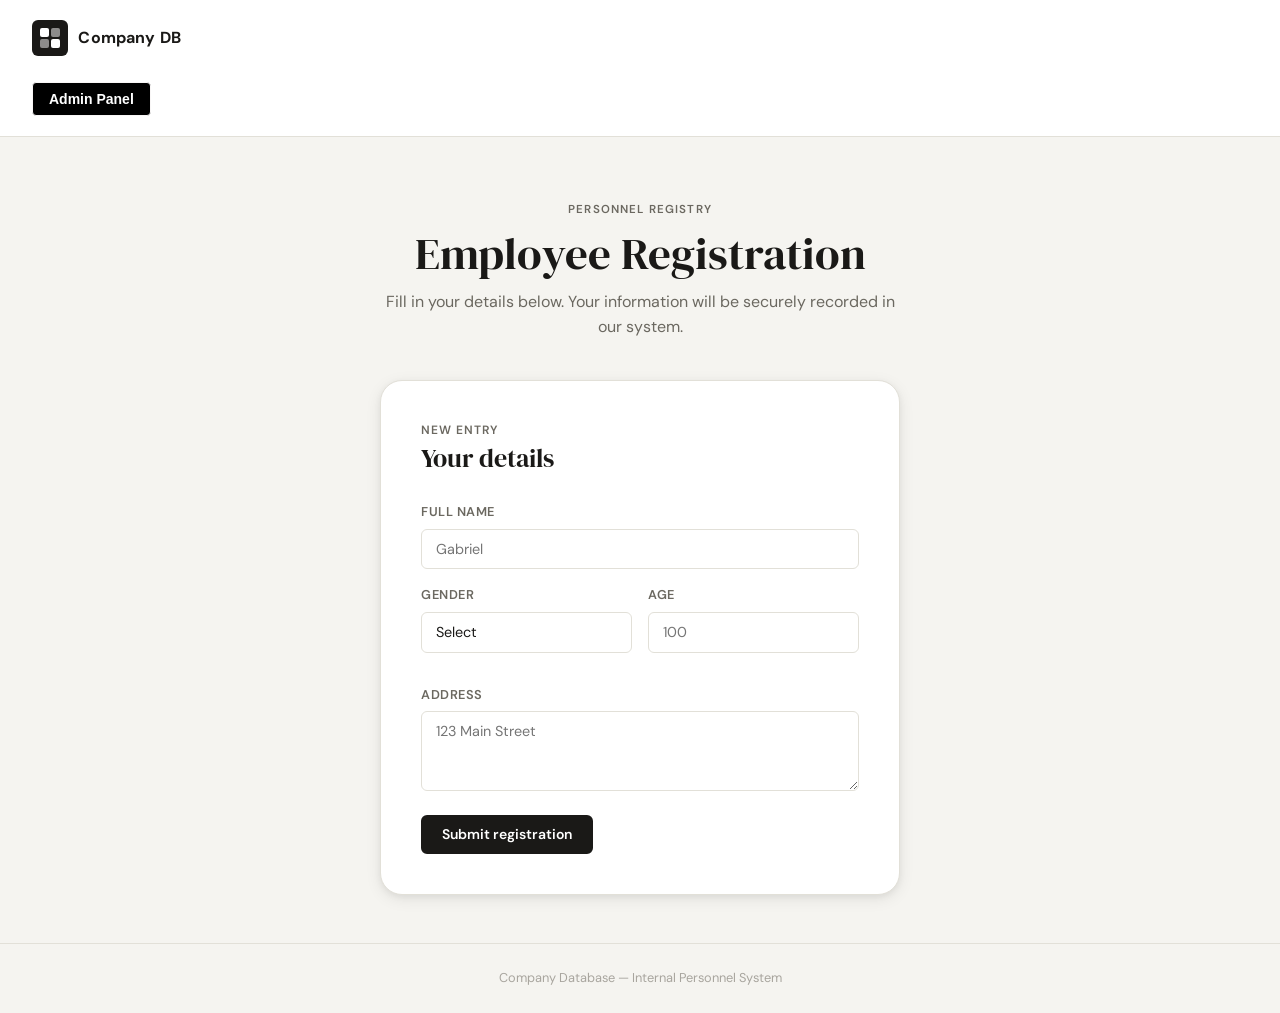
<file: index.html>
<!DOCTYPE html>
<html lang="en">
<head>
    <meta charset="UTF-8" />
    <meta name="viewport" content="width=device-width, initial-scale=1.0" />
    <title>Company Registration</title>
    <link rel="preconnect" href="https://fonts.googleapis.com" />
    <link rel="preconnect" href="https://fonts.gstatic.com" crossorigin />
    <link href="https://fonts.googleapis.com/css2?family=DM+Sans:wght@400;500;600;700&family=DM+Serif+Display&display=swap" rel="stylesheet" />
    <link rel="stylesheet" href="style.css" />
</head>
<body class="public-body">
    <div class="public-shell">

        <header class="public-header">
            <div class="brand-mark">
                <div class="brand-icon">
                    <svg width="22" height="22" viewBox="0 0 22 22" fill="none">
                        <rect x="1" y="1" width="9" height="9" rx="2" fill="currentColor"/>
                        <rect x="12" y="1" width="9" height="9" rx="2" fill="currentColor" opacity="0.5"/>
                        <rect x="1" y="12" width="9" height="9" rx="2" fill="currentColor" opacity="0.5"/>
                        <rect x="12" y="12" width="9" height="9" rx="2" fill="currentColor"/>
                    </svg>
                </div>
                <span class="brand-name">Company DB</span>
            </div>
            <br>
                <button 
                    onclick="window.location.href='admin.html'" 
                    style="
                    background-color:black; 
                    color: white;
                    font-weight: bold; 
                    border: 1px solid #f8f6f6; 
                    padding: 8px 16px; 
                    border-radius: 4px; 
                    cursor: pointer;
                    font-size: 14px;
                    transition: all 0.3s ease;
                    "
                    onmouseover="this.style.backgroundColor='#333'" 
                    onmouseout="this.style.backgroundColor='black'">
                    Admin Panel
                </button>
        </header>

        <main class="public-main">

            <div class="public-intro" id="introBlock">
                <p class="eyebrow-tag">Personnel registry</p>
                <h1 class="public-title">Employee Registration</h1>
                <p class="public-subtitle">
                    Fill in your details below. Your information will be securely recorded in our system.
                </p>
            </div>

            <!-- Registration card -->
            <div class="reg-card" id="regCard">

                <!-- Success state — hidden until registration completes -->
                <div class="success-state hidden" id="successState">
                    <div class="success-icon">
                        <svg width="32" height="32" viewBox="0 0 32 32" fill="none">
                            <circle cx="16" cy="16" r="15" stroke="currentColor" stroke-width="2"/>
                            <path d="M9 16.5l4.5 4.5 9-9" stroke="currentColor" stroke-width="2.5" stroke-linecap="round" stroke-linejoin="round"/>
                        </svg>
                    </div>
                    <h2>Registration Successful</h2>
                    <p>Your details have been recorded. Thank you!</p>
                    <button id="registerAnotherBtn" class="btn btn-outline-dark">Register another person</button>
                </div>

                <!-- Form State -->
                <div id="formState">
                    <div class="reg-card-header">
                        <p class="card-label">New entry</p>
                        <h2 class="card-title">Your details</h2>
                    </div>

                    <form id="registerForm" autocomplete="off">
                        <div class="field-group">
                            <label for="nameInput">
                                <span class="field-label">Full name</span>
                                <input
                                    id="nameInput"
                                    name="name"
                                    type="text"
                                    placeholder="Gabriel"
                                    required
                                />
                            </label>
                        </div>

                        <div class="field-row">
                            <div class="field-group">
                                <label for="genderInput">
                                    <span class="field-label">Gender</span>
                                    <select id="genderInput" name="gender" required>
                                        <option value="">Select</option>
                                        <option value="M">Male</option>
                                        <option value="F">Female</option>
                                    </select>
                                </label>
                            </div>
                            <div class="field-group">
                                <label for="ageInput">
                                    <span class="field-label">Age</span>
                                    <input
                                        id="ageInput"
                                        name="age"
                                        type="number"
                                        min="1"
                                        placeholder="100"
                                        required
                                    />
                                </label>
                            </div>
                        </div>

                        <div class="field-group">
                            <label for="addressInput">
                                <span class="field-label">Address</span>
                                <textarea
                                    id="addressInput"
                                    name="address"
                                    rows="3"
                                    placeholder="123 Main Street"
                                    required
                                ></textarea>
                            </label>
                        </div>

                        <div class="form-footer">
                            <button type="submit" class="btn btn-primary" id="submitBtn">
                                <span class="btn-text">Submit registration</span>
                                <span class="btn-loading hidden">Saving...</span>
                            </button>
                            <span id="formMessage" class="form-message"></span>
                        </div>
                    </form>
                </div>
            </div>

        </main>

        <footer class="public-footer">
            <p>Company Database &mdash; Internal Personnel System</p>
        </footer>

    </div>

    <div id="toast" class="toast hidden"></div>

    <!-- app.js manipulates the public registration page -->
    <script src="app.js"></script>
</body>
</html>
</file>
<file: style.css>
/* ─────────────────────────────────────────────────────────
   COMPANY DATABASE — Style sheet
   Covers: public registration page + admin dashboard
*/

/* Google Fonts fallback + CSS custom properties */
@import url('https://fonts.googleapis.com/css2?family=DM+Sans:wght@400;500;600;700&family=DM+Serif+Display&display=swap');

:root {
    /* Brand palette */
    --color-bg          : #f5f4f0;
    --color-surface     : #ffffff;
    --color-border      : #e2e0d8;
    --color-border-soft : #ece9e0;
    --color-ink         : #1a1917;
    --color-ink-muted   : #6b6860;
    --color-ink-faint   : #a8a59e;
    --color-accent      : #1a1917;
    --color-accent-alt  : #c9b99a;

    --color-success     : #2d6a4f;
    --color-success-bg  : #d8f3dc;
    --color-error       : #9b1c1c;
    --color-error-bg    : #fee2e2;
    --color-danger      : #dc2626;

    --color-admin-bg    : #0f0e0d;
    --color-admin-surf  : #1a1917;
    --color-admin-border: #2e2c28;
    --color-admin-ink   : #f0ece4;
    --color-admin-muted : #8a8680;
    --color-admin-accent: #c9b99a;

    /* Typography */
    --font-display : 'DM Serif Display', Georgia, serif;
    --font-body    : 'DM Sans', system-ui, sans-serif;

    /* Spacing */
    --radius-sm : 6px;
    --radius-md : 10px;
    --radius-lg : 16px;
    --radius-xl : 22px;

    /* Shadows */
    --shadow-sm : 0 1px 3px rgba(0,0,0,0.07), 0 1px 2px rgba(0,0,0,0.04);
    --shadow-md : 0 4px 16px rgba(0,0,0,0.08), 0 2px 6px rgba(0,0,0,0.05);
    --shadow-lg : 0 12px 40px rgba(0,0,0,0.12), 0 4px 12px rgba(0,0,0,0.06);
}

/* Reset & base */
*, *::before, *::after { box-sizing: border-box; margin: 0; padding: 0; }

html { font-size: 16px; -webkit-font-smoothing: antialiased; }

body {
    font-family   : var(--font-body);
    background    : var(--color-bg);
    color         : var(--color-ink);
    line-height   : 1.6;
    min-height    : 100vh;
}

/* Shared typography */
h1, h2, h3 { font-family: var(--font-display); font-weight: 400; line-height: 1.2; }

.eyebrow, .eyebrow-tag {
    font-size     : 0.72rem;
    font-weight   : 600;
    letter-spacing: 0.1em;
    text-transform: uppercase;
    color         : var(--color-ink-muted);
}

/* Buttons */
.btn {
    display        : inline-flex;
    align-items    : center;
    justify-content: center;
    gap            : 6px;
    padding        : 0.55rem 1.2rem;
    border-radius  : var(--radius-sm);
    font-family    : var(--font-body);
    font-size      : 0.875rem;
    font-weight    : 600;
    cursor         : pointer;
    border         : 2px solid transparent;
    transition     : all 0.18s ease;
    white-space    : nowrap;
}
.btn:disabled { opacity: 0.55; cursor: not-allowed; }

.btn-primary {
    background : var(--color-ink);
    color      : #fff;
    border-color: var(--color-ink);
}
.btn-primary:hover:not(:disabled) { background: #333; border-color: #333; }

.btn-secondary {
    background : var(--color-surface);
    color      : var(--color-ink);
    border-color: var(--color-border);
}
.btn-secondary:hover:not(:disabled) { background: var(--color-bg); }

.btn-outline {
    background : transparent;
    color      : var(--color-ink);
    border-color: var(--color-border);
}
.btn-outline:hover:not(:disabled) { background: var(--color-bg); }

.btn-outline-dark {
    background  : transparent;
    color       : var(--color-ink);
    border-color: var(--color-ink);
}
.btn-outline-dark:hover:not(:disabled) { background: var(--color-ink); color: #fff; }

.btn-danger {
    background  : var(--color-danger);
    color       : #fff;
    border-color: var(--color-danger);
}
.btn-danger:hover:not(:disabled) { background: #b91c1c; border-color: #b91c1c; }

.btn-full { width: 100%; }

.btn-loading { font-style: italic; }

/* Form elements */
.field-label {
    display       : block;
    font-size     : 0.8rem;
    font-weight   : 600;
    letter-spacing: 0.04em;
    color         : var(--color-ink-muted);
    margin-bottom : 6px;
    text-transform: uppercase;
}

input[type="text"],
input[type="number"],
input[type="password"],
select,
textarea {
    width        : 100%;
    padding      : 0.65rem 0.9rem;
    border       : 1.5px solid var(--color-border);
    border-radius: var(--radius-sm);
    font-family  : var(--font-body);
    font-size    : 0.9rem;
    color        : var(--color-ink);
    background   : var(--color-surface);
    transition   : border-color 0.15s ease, box-shadow 0.15s ease;
    outline      : none;
}

input:focus, select:focus, textarea:focus {
    border-color: var(--color-ink);
    box-shadow  : 0 0 0 3px rgba(26,25,23,0.08);
}

textarea { resize: vertical; min-height: 80px; }
select { appearance: none; cursor: pointer; }

.field-group { margin-bottom: 1rem; }
.field-row {
    display              : grid;
    grid-template-columns: 1fr 1fr;
    gap                  : 1rem;
    margin-bottom        : 1rem;
}

.form-footer {
    display    : flex;
    align-items: center;
    gap        : 1rem;
    margin-top : 0.5rem;
}

.form-message {
    font-size  : 0.85rem;
    color      : var(--color-error);
    font-weight: 500;
}

/* Toast */
.toast {
    position     : fixed;
    bottom       : 1.5rem;
    right        : 1.5rem;
    padding      : 0.75rem 1.25rem;
    border-radius: var(--radius-md);
    font-size    : 0.875rem;
    font-weight  : 600;
    box-shadow   : var(--shadow-lg);
    z-index      : 9999;
    transform    : translateY(20px);
    opacity      : 0;
    transition   : all 0.28s ease;
    max-width    : 320px;
}

.toast.show { transform: translateY(0); opacity: 1; }
.toast.hidden { display: none; }

.toast.success { background: var(--color-ink); color: #fff; }
.toast.error   { background: var(--color-error); color: #fff; }

/* Utility */
.hidden { display: none !important; }


/*
   PUBLIC REGISTRATION PAGE
 */

.public-body { background: var(--color-bg); }

.public-shell {
    min-height     : 100vh;
    display        : flex;
    flex-direction : column;
}

/* Header */
.public-header {
    padding        : 1.25rem 2rem;
    border-bottom  : 1px solid var(--color-border);
    background     : var(--color-surface);
}

.brand-mark {
    display    : flex;
    align-items: center;
    gap        : 0.65rem;
}

.brand-icon {
    width           : 36px;
    height          : 36px;
    background      : var(--color-ink);
    color           : var(--color-surface);
    border-radius   : var(--radius-sm);
    display         : flex;
    align-items     : center;
    justify-content : center;
}

.brand-icon.small {
    width : 30px;
    height: 30px;
}

.brand-name {
    font-weight : 700;
    font-size   : 1rem;
    letter-spacing: 0.01em;
}

/* Main area */
.public-main {
    flex           : 1;
    display        : flex;
    flex-direction : column;
    align-items    : center;
    padding        : 4rem 1.5rem 3rem;
}

.public-intro {
    text-align  : center;
    max-width   : 520px;
    margin-bottom: 2.5rem;
}

.public-title {
    font-size  : clamp(2rem, 5vw, 2.8rem);
    margin     : 0.5rem 0;
}

.public-subtitle {
    color    : var(--color-ink-muted);
    font-size: 1rem;
    margin-top: 0.5rem;
}

/* Registration card */
.reg-card {
    width        : 100%;
    max-width    : 520px;
    background   : var(--color-surface);
    border       : 1px solid var(--color-border);
    border-radius: var(--radius-xl);
    padding      : 2.5rem;
    box-shadow   : var(--shadow-md);
}

.reg-card-header { margin-bottom: 1.75rem; }
.card-label { color: var(--color-ink-muted); font-size: 0.75rem; font-weight: 600; text-transform: uppercase; letter-spacing: 0.08em; }
.card-title { font-size: 1.6rem; margin-top: 0.2rem; }

/* Success state */
.success-state {
    text-align    : center;
    padding       : 2rem 1rem;
}

.success-icon {
    width        : 64px;
    height       : 64px;
    background   : var(--color-success-bg);
    color        : var(--color-success);
    border-radius: 50%;
    display      : flex;
    align-items  : center;
    justify-content: center;
    margin       : 0 auto 1.25rem;
}

.success-state h2 { font-size: 1.6rem; margin-bottom: 0.5rem; }
.success-state p  { color: var(--color-ink-muted); margin-bottom: 1.5rem; }

/* Footer */
.public-footer {
    text-align : center;
    padding    : 1.5rem;
    color      : var(--color-ink-faint);
    font-size  : 0.8rem;
    border-top : 1px solid var(--color-border);
}


/*
   ADMIN LOGIN GATE
 */

.login-gate {
    min-height     : 100vh;
    display        : flex;
    align-items    : center;
    justify-content: center;
    background     : var(--color-admin-bg);
    padding        : 2rem 1.5rem;
}

.login-box {
    width        : 100%;
    max-width    : 400px;
    background   : var(--color-admin-surf);
    border       : 1px solid var(--color-admin-border);
    border-radius: var(--radius-xl);
    padding      : 2.5rem;
}

.login-logo {
    display     : flex;
    align-items : center;
    gap         : 0.6rem;
    color       : var(--color-admin-accent);
    font-weight : 700;
    font-size   : 0.9rem;
    margin-bottom: 1.5rem;
    letter-spacing: 0.04em;
    text-transform: uppercase;
}

.login-title {
    color        : var(--color-admin-ink);
    font-size    : 1.9rem;
    margin-bottom: 0.4rem;
}

.login-subtitle {
    color        : var(--color-admin-muted);
    font-size    : 0.9rem;
    margin-bottom: 2rem;
}

.login-form .field-label  { color: var(--color-admin-muted); }

.login-form input[type="password"] {
    background  : #262420;
    border-color: var(--color-admin-border);
    color       : var(--color-admin-ink);
    margin-bottom: 0.75rem;
}

.login-form input[type="password"]:focus {
    border-color: var(--color-admin-accent);
    box-shadow  : 0 0 0 3px rgba(201,185,154,0.12);
}

.login-form .btn-primary {
    background  : var(--color-admin-accent);
    border-color: var(--color-admin-accent);
    color       : #1a1917;
}

.login-form .btn-primary:hover:not(:disabled) {
    background  : #d4c4a8;
    border-color: #d4c4a8;
}

.login-error {
    color       : #fca5a5;
    font-size   : 0.85rem;
    font-weight : 600;
    margin-bottom: 0.75rem;
}


/*
   ADMIN DASHBOARD SHELL
*/

.admin-body  { background: var(--color-admin-bg); color: var(--color-admin-ink); }
.admin-shell { min-height: 100vh; }

/* Topbar */
.topbar {
    display        : flex;
    align-items    : center;
    justify-content: space-between;
    padding        : 1rem 2rem;
    background     : var(--color-admin-surf);
    border-bottom  : 1px solid var(--color-admin-border);
    position       : sticky;
    top            : 0;
    z-index        : 100;
}

.topbar-brand { display: flex; align-items: center; gap: 0.75rem; }
.topbar-brand .brand-icon { background: var(--color-admin-accent); color: var(--color-admin-surf); }
.topbar-brand .eyebrow    { color: var(--color-admin-muted); }
.topbar-brand h1          { font-size: 1.3rem; color: var(--color-admin-ink); }

.topbar-actions { display: flex; align-items: center; gap: 0.75rem; }

/* Admin btn overrides */
.admin-shell .btn-secondary {
    background  : #262420;
    color       : var(--color-admin-ink);
    border-color: var(--color-admin-border);
}
.admin-shell .btn-secondary:hover:not(:disabled) { background: #302e2a; }

.admin-shell .btn-outline {
    background  : transparent;
    color       : var(--color-admin-muted);
    border-color: var(--color-admin-border);
}
.admin-shell .btn-outline:hover:not(:disabled) { color: var(--color-admin-ink); background: #262420; }

/* Hero panel */
.hero-panel {
    display        : flex;
    align-items    : center;
    justify-content: space-between;
    flex-wrap      : wrap;
    gap            : 1.5rem;
    padding        : 2rem 2rem 1.75rem;
    border-bottom  : 1px solid var(--color-admin-border);
    background     : linear-gradient(135deg, #1a1917 0%, #211f1c 100%);
}

.hero-panel h2 { font-size: clamp(1.1rem, 2.5vw, 1.5rem); color: var(--color-admin-ink); }
.hero-panel p  { color: var(--color-admin-muted); font-size: 0.9rem; margin-top: 0.3rem; }

.hero-stats { display: flex; gap: 1rem; flex-wrap: wrap; }

.hero-card {
    background   : #262420;
    border       : 1px solid var(--color-admin-border);
    border-radius: var(--radius-md);
    padding      : 0.9rem 1.5rem;
    text-align   : center;
    min-width    : 90px;
}
.hero-card h3 { font-size: 2rem; color: var(--color-admin-accent); font-family: var(--font-display); }
.hero-card p  { font-size: 0.75rem; color: var(--color-admin-muted); text-transform: uppercase; letter-spacing: 0.07em; font-weight: 600; }

/* Grid layout */
.grid-layout {
    display              : grid;
    grid-template-columns: 340px 1fr;
    gap                  : 0;
    min-height           : calc(100vh - 200px);
}

/* Panels */
.panel {
    padding     : 1.75rem;
    border-right: 1px solid var(--color-admin-border);
}

.panel-data { border-right: none; }

.panel-header {
    margin-bottom: 1.5rem;
    padding-bottom: 1rem;
    border-bottom: 1px solid var(--color-admin-border);
    display      : flex;
    align-items  : center;
    justify-content: space-between;
}

.panel-header-search { margin-top: 2rem; }

.panel-header .eyebrow  { color: var(--color-admin-muted); }
.panel-header h2        { font-size: 1.3rem; color: var(--color-admin-ink); margin-top: 0.15rem; }

/* Stats grid */
.stats-grid {
    display              : grid;
    grid-template-columns: 1fr 1fr;
    gap                  : 0.75rem;
    margin-bottom        : 1.75rem;
}

.stat-card {
    background   : #1f1e1b;
    border       : 1px solid var(--color-admin-border);
    border-radius: var(--radius-md);
    padding      : 0.9rem 1rem;
}

.stat-card span   { font-size: 0.72rem; font-weight: 600; text-transform: uppercase; letter-spacing: 0.07em; color: var(--color-admin-muted); display: block; margin-bottom: 4px; }
.stat-card strong { font-size: 1.6rem; font-family: var(--font-display); color: var(--color-admin-ink); }

/* Search card */
.search-card {
    background   : #1f1e1b;
    border       : 1px solid var(--color-admin-border);
    border-radius: var(--radius-md);
    padding      : 1rem;
}

.search-card .field-label { color: var(--color-admin-muted); }

.search-card input[type="text"] {
    background  : #262420;
    border-color: var(--color-admin-border);
    color       : var(--color-admin-ink);
}

.search-card input[type="text"]:focus {
    border-color: var(--color-admin-accent);
    box-shadow  : 0 0 0 3px rgba(201,185,154,0.12);
}

.search-row {
    display: flex;
    gap    : 0.5rem;
}

.search-row input { flex: 1; }

.search-help {
    font-size  : 0.78rem;
    color      : var(--color-admin-muted);
    margin-top : 0.5rem;
}

/* Records table */
.table-shell { overflow: hidden; }

.record-badge {
    background   : #262420;
    border       : 1px solid var(--color-admin-border);
    border-radius: 20px;
    padding      : 0.3rem 0.8rem;
    font-size    : 0.78rem;
    font-weight  : 600;
    color        : var(--color-admin-muted);
}

.table-scroll { overflow-x: auto; border: 1px solid var(--color-admin-border); border-radius: var(--radius-md); }

.records-table {
    width          : 100%;
    border-collapse: collapse;
    font-size      : 0.875rem;
}

.records-table thead tr {
    background  : #1f1e1b;
    border-bottom: 1px solid var(--color-admin-border);
}

.records-table th {
    padding      : 0.75rem 1rem;
    text-align   : left;
    font-size    : 0.72rem;
    font-weight  : 700;
    letter-spacing: 0.07em;
    text-transform: uppercase;
    color        : var(--color-admin-muted);
    white-space  : nowrap;
}

.records-table td {
    padding      : 0.85rem 1rem;
    border-bottom: 1px solid var(--color-admin-border);
    color        : var(--color-admin-ink);
    vertical-align: middle;
}

.records-table tbody tr:last-child td { border-bottom: none; }

.records-table tbody tr:hover { background: #1f1e1b; }

.row-index { color: var(--color-admin-muted); font-size: 0.8rem; font-weight: 600; width: 40px; }

.empty-state {
    text-align : center;
    padding    : 3rem 1rem;
    color      : var(--color-admin-muted);
    font-size  : 0.9rem;
    font-style : italic;
}

/* Responsive */
@media (max-width: 900px) {
    .grid-layout { grid-template-columns: 1fr; }
    .panel       { border-right: none; border-bottom: 1px solid var(--color-admin-border); }
    .topbar      { flex-direction: column; align-items: flex-start; gap: 0.75rem; }
    .topbar-actions { width: 100%; }
    .hero-panel  { flex-direction: column; align-items: flex-start; }
}

@media (max-width: 560px) {
    .field-row { grid-template-columns: 1fr; }
    .reg-card  { padding: 1.75rem 1.25rem; }
    .login-box { padding: 2rem 1.25rem; }
    .stats-grid { grid-template-columns: 1fr 1fr; }
}
</file>
